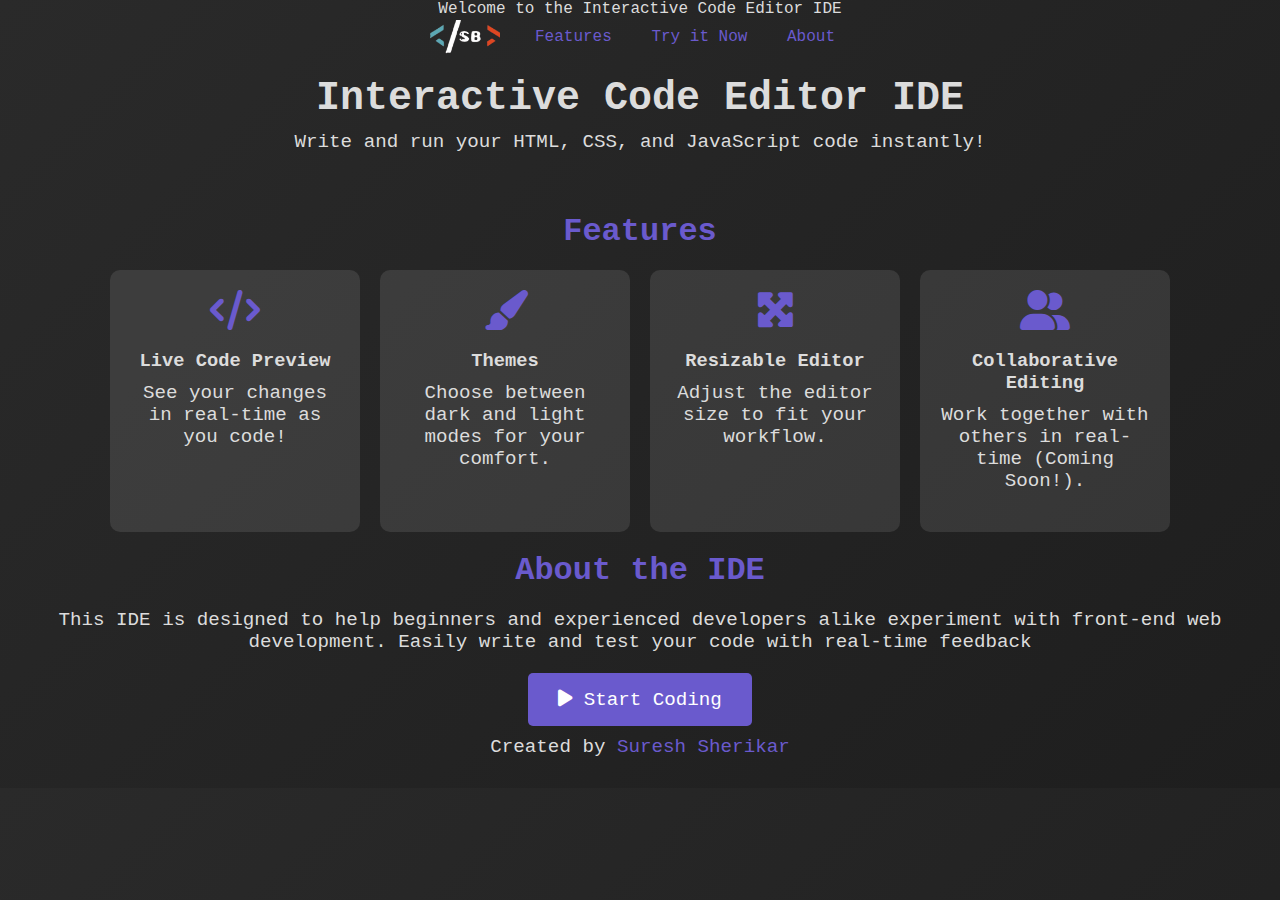
<file: index.html>
<!DOCTYPE html>
<html lang="en">
<head>
    <meta charset="UTF-8">
    <meta name="viewport" content="width=device-width, initial-scale=1.0">
    <link rel="stylesheet" href="style.css">
    <link rel="stylesheet" href="https://cdnjs.cloudflare.com/ajax/libs/font-awesome/6.0.0-beta3/css/all.min.css">
    <title>Interactive Code Editor IDE</title>
    <link rel="icon" href="logo.jpg" type="image/jpg">
</head>
<body>
    <header>
        <nav>
            <img src="logo-page2" alt="Logo" class="logo"> 
            <ul>
                <li><a href="#features">Features</a></li>
                <li><a href="ide.html">Try it Now</a></li>
                <li><a href="#about">About</a></li>
            </ul>
        </nav>
        <h1>Interactive Code Editor IDE</h1>
        <p>Write and run your HTML, CSS, and JavaScript code instantly!</p>
    </header>
    
    <main>
        <section id="features">
            <h2>Features</h2>
            <div class="feature-cards">
                <div class="card">
                    <i class="fas fa-code"></i>
                    <h3>Live Code Preview</h3>
                    <p>See your changes in real-time as you code!</p>
                </div>
                <div class="card">
                    <i class="fas fa-paint-brush"></i>
                    <h3>Themes</h3>
                    <p>Choose between dark and light modes for your comfort.</p>
                </div>
                <div class="card">
                    <i class="fas fa-expand-arrows-alt"></i>
                    <h3>Resizable Editor</h3>
                    <p>Adjust the editor size to fit your workflow.</p>
                </div>
                <div class="card">
                    <i class="fas fa-user-friends"></i>
                    <h3>Collaborative Editing</h3>
                    <p>Work together with others in real-time (Coming Soon!).</p>
                </div>
            </div>
        </section>

        <section id="about">
            <h2>About the IDE</h2>
            <p>This IDE is designed to help beginners and experienced developers alike experiment with front-end web development. Easily write and test your code with real-time feedback</p>
        </section>

        <div class="button-container">
            <a href="ide.html" class="start-button">
                <i class="fas fa-play"></i> Start Coding
            </a>
        </div>
    </main>

    <footer>
        <p>Created by <a href="https://www.linkedin.com/in/suresh-sherikar-320560333" target="_blank">Suresh Sherikar</a></p>
    </footer>

    <script src="script.js"></script>
</body>
</html>
</file>
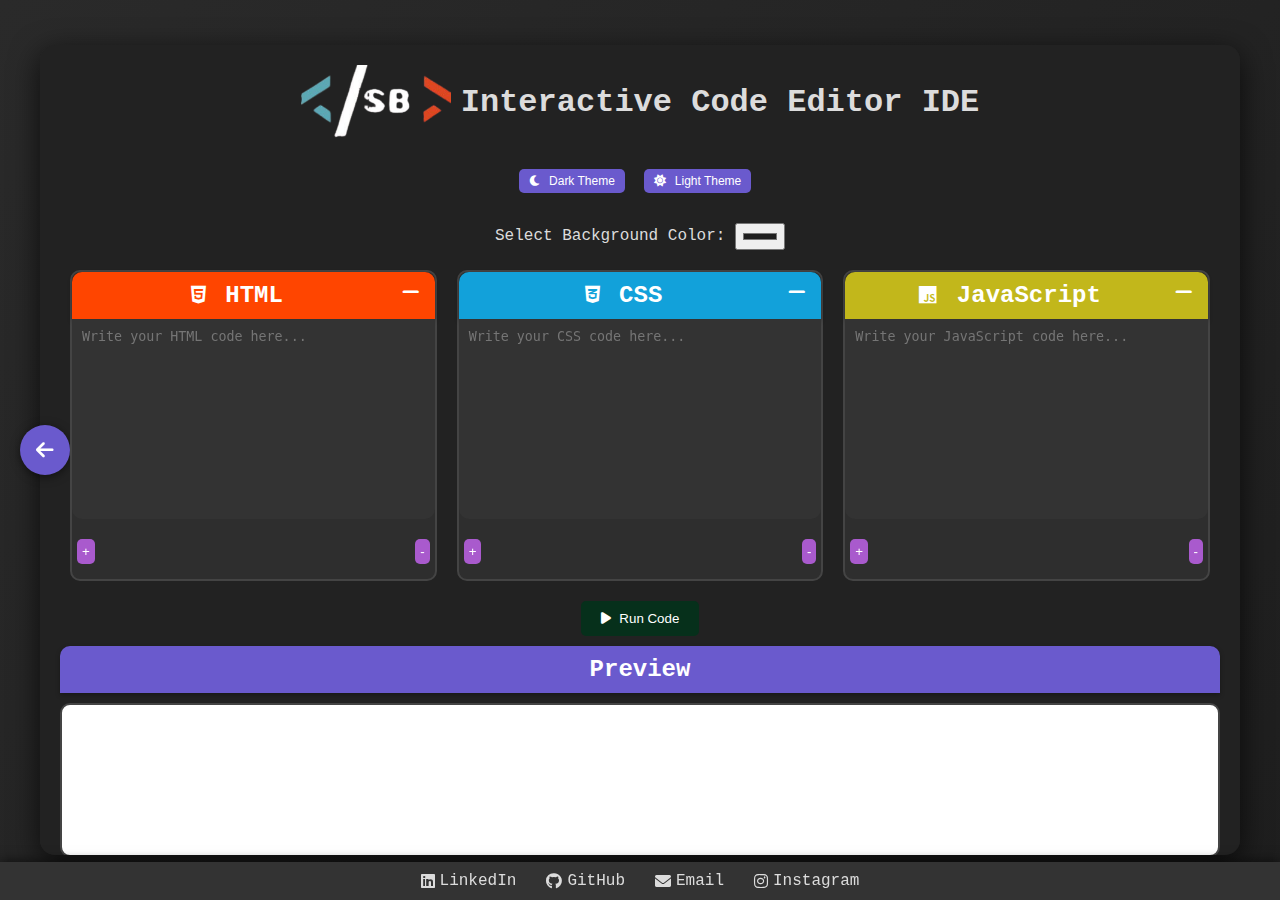
<file: ide.html>
<!DOCTYPE html>
<html lang="en">
<head>
    <meta charset="UTF-8">
    <meta name="viewport" content="width=device-width, initial-scale=1.0">
    <link rel="stylesheet" href="ide.css">
    <link rel="stylesheet" href="https://cdnjs.cloudflare.com/ajax/libs/font-awesome/6.0.0-beta3/css/all.min.css">
    <title>Interactive Code Editor IDE</title>
    <link rel="icon" href="logo.jpg" type="image/jpg">
</head>
<body>
    <a href="index.html" class="online-button"><i class="fas fa-arrow-left"></i></a>
    <div class="container">
        <div class="header">
            <img src="logo-page2" alt="Logo" class="logo">
            <h1>Interactive Code Editor IDE</h1>
        </div>
        <div class="theme-buttons">
            <button id="dark-theme" class="theme-button"><i class="fas fa-moon"></i> Dark Theme</button>
            <button id="light-theme" class="theme-button"><i class="fas fa-sun"></i> Light Theme</button>
        </div>
        <div>
            <label for="bg-color">Select Background Color:</label>
            <input type="color" id="bg-color" value="#1e1e1e">
        </div>
        <div class="editor-container">
            <div class="code-box" id="html-box">
                <h2>
                    <i class="fab fa-html5"></i> HTML 
                    <i class="fas fa-minus minimize" data-target="html"></i>
                </h2>
                <textarea id="html-editor" placeholder="Write your HTML code here..."></textarea>
                <div class="resize-controls">
                    <button class="resize-button" data-target="html" data-size="1">+</button>
                    <button class="resize-button" data-target="html" data-size="-1">-</button>
                </div>
            </div>
            <div class="code-box" id="css-box">
                <h2>
                    <i class="fab fa-css3-alt"></i> CSS 
                    <i class="fas fa-minus minimize" data-target="css"></i>
                </h2>
                <textarea id="css-editor" placeholder="Write your CSS code here..."></textarea>
                <div class="resize-controls">
                    <button class="resize-button" data-target="css" data-size="1">+</button>
                    <button class="resize-button" data-target="css" data-size="-1">-</button>
                </div>
            </div>
            <div class="code-box" id="js-box">
                <h2>
                    <i class="fab fa-js"></i> JavaScript 
                    <i class="fas fa-minus minimize" data-target="js"></i>
                </h2>
                <textarea id="js-editor" placeholder="Write your JavaScript code here..."></textarea>
                <div class="resize-controls">
                    <button class="resize-button" data-target="js" data-size="1">+</button>
                    <button class="resize-button" data-target="js" data-size="-1">-</button>
                </div>
            </div>
            
        </div>
        <button id="run">
            <i class="fas fa-play"></i> Run Code
        </button>
        
        <h2>Preview</h2>
        <iframe id="preview"></iframe>
    </div>
    <footer class="social-footer">
        <a href="https://www.linkedin.com/in/suresh-sherikar-320560333" target="_blank"><i class="fab fa-linkedin"></i> LinkedIn</a>
        <a href="https://github.com/Sureshkitty" target="_blank"><i class="fab fa-github"></i> GitHub</a>
        <a href="mailto:suresh.sherikar1712@gmail.com"><i class="fas fa-envelope"></i> Email</a>
        <a href="https://www.instagram.com/techie_suresh" target="_blank"><i class="fab fa-instagram"></i> Instagram</a>
    </footer>
    <script src="ide.js"></script>
</body>
</html>
</file>
<file: style.css>
* {
    box-sizing: border-box;
    margin: 0;
    padding: 0;
}

body {
    font-family: 'Courier New', monospace;
    background: linear-gradient(135deg, #2a2a2a, #1e1e1e);
    color: #dcdcdc;
    display: flex;
    flex-direction: column;
    justify-content: center;
    align-items: center;
    text-align: center;
}

header {
    margin-bottom: 20px;
}

nav {
    display: flex;
    align-items: center;
    justify-content: center;
    margin-bottom: 20px;
}

nav .logo {
    width: 70px; 
    height: auto;
    margin-right: 20px;
}

nav ul {
    list-style-type: none;
    padding: 10px 0;
}

nav ul li {
    display: inline;
    margin: 0 15px;
}

nav ul li a {
    color: #6a5acd;
    text-decoration: none;
    transition: color 0.3s;
}

nav ul li a:hover {
    color: #5a4abd;
}

h1 {
    font-size: 2.5em;
    margin-bottom: 10px;
}

p {
    font-size: 1.2em;
    margin-bottom: 20px;
}

section {
    margin: 20px 0;
}

h2 {
    font-size: 2em;
    margin-bottom: 20px;
    color: #6a5acd;
}

.feature-cards {
    display: flex;
    flex-wrap: wrap;
    justify-content: center;
    gap: 20px;
}

.card {
    background: rgba(255, 255, 255, 0.1);
    border-radius: 10px;
    padding: 20px;
    width: 250px;
    transition: transform 0.3s, box-shadow 0.3s;
}

.card:hover {
    transform: translateY(-5px);
    box-shadow: 0 4px 20px rgba(106, 90, 205, 0.7);
}

.card i {
    font-size: 40px;
    color: #6a5acd;
    margin-bottom: 10px;
}

.card h3 {
    margin: 10px 0;
}

.card p {
    color: #dcdcdc;
}

.button-container {
    margin-top: 20px;
}

.start-button {
    display: inline-block;
    padding: 15px 30px;
    font-size: 1.2em;
    color: white;
    background-color: #6a5acd;
    text-decoration: none;
    border-radius: 5px;
    transition: background-color 0.3s, transform 0.3s;
}

.start-button:hover {
    background-color: #10971c;
    transform: scale(1.05);
}

footer {
    margin-top: auto;
    padding: 10px 0;
    color: #dcdcdc;
}

footer a {
    color: #6a5acd;
    text-decoration: none;
}

footer a:hover {
    text-decoration: underline;
}


@media (max-width: 768px) {
    h1 {
        font-size: 2em;
    }
    
    .feature-cards {
        flex-direction: column;
        align-items: center;
    }

    .card {
        width: 90%;
    }
}
</file>
<file: ide.css>
* {
    box-sizing: border-box;
    margin: 0;
    padding: 0;
}

body {
    font-family: 'Courier New', monospace;
    background: linear-gradient(135deg, #2a2a2a, #1e1e1e);
    color: #dcdcdc;
    display: flex;
    justify-content: center;
    align-items: center;
    height: 100vh;
    overflow: hidden;
    padding: 20px;
}

.container {
    width: 100%;
    max-width: 1200px;
    text-align: center;
    max-height: 90vh;
    overflow-y: auto;
    background: #222;
    border-radius: 15px;
    box-shadow: 0 8px 30px rgba(0, 0, 0, 0.7);
    padding: 20px;
}

.light-theme {
    background: white;
    color: black;
}

.light-theme .code-box {
    background: #f0f0f0;
    border-color: #ccc;
}

.light-theme h2 {
    background-color: #e0e0e0;
    color: black;
}

.light-theme textarea {
    background-color: #fff;
    color: black;
}

.container::-webkit-scrollbar {
    width: 12px;
}

.container::-webkit-scrollbar-track {
    background: #333;
    border-radius: 10px;
}

.container::-webkit-scrollbar-thumb {
    background: #6a5acd;
    border-radius: 10px;
}

.container::-webkit-scrollbar-thumb:hover {
    background: #5a4abd;
}

.header {
    display: flex;
    align-items: center;
    justify-content: center;
    margin-bottom: 20px;
}

.logo {
    width: 150px;
    height: auto;
    margin-right: 10px;
}

#bg-color {
    margin: 10px 0;
    padding: 5px;
}

.editor-container {
    display: flex;
    flex-wrap: wrap;
    justify-content: space-between;
}

#run i {
    margin-right: 5px; 
}


.code-box {
    flex: 1 1 30%;
    margin: 10px;
    border: 2px solid #444;
    border-radius: 10px;
    position: relative;
    min-width: 250px;
    background: #2e2e2e;
    transition: transform 0.3s, box-shadow 0.3s;
}

.code-box:hover {
    transform: translateY(-5px);
    box-shadow: 0 4px 20px rgba(243, 5, 136, 0.6);
}

#html-box h2 {
    background-color: orangered;
}

#css-box h2 {
    background-color: rgb(18, 161, 218);
}

#js-box h2 {
    background-color: #c2b71b;
}

h2 {
    background-color: #6a5acd;
    color: white;
    padding: 10px;
    border-radius: 10px 10px 0 0;
    box-shadow: 0 2px 5px rgba(0, 0, 0, 0.3);
}

h2 i {
    margin-right: 5px; 
    font-size: 20px; 
}


textarea {
    width: 100%;
    height: 200px;
    border: none;
    padding: 10px;
    background-color: #333;
    color: #dcdcdc;
    resize: none;
    font-family: monospace;
    border-radius: 0 0 10px 10px;
}

textarea:focus {
    outline: none;
    border: 1px solid #cdbc5a;
}

.resize-controls {
    display: flex;
    justify-content: space-between;
    padding: 5px;
}

.resize-button {
    background-color: #a95acd;
    color: white;
    border: none;
    border-radius: 5px;
    padding: 5px;
    cursor: pointer;
    transition: background-color 0.3s;
}

.resize-button:hover {
    background-color: #5a4abd;
}

#preview {
    width: 100%;
    max-height: 300px;
    border: 2px solid #444;
    border-radius: 10px;
    margin-top: 10px;
    background-color: #fff;
}

button {
    background-color:  #06301b;
    color: white;
    border: none;
    border-radius: 5px;
    padding: 10px 20px;
    cursor: pointer;
    margin: 10px 0;
    transition: background-color 0.3s;
}

button:hover {
    background-color: #20e43a;
}

.theme-buttons {
    margin: 10px 0;
}

.theme-button {
    font-size: 12px;
    padding: 5px 10px;
    border: none;
    border-radius: 5px;
    background-color: #6a5acd;
    color: white;
    cursor: pointer;
    transition: background-color 0.3s;
    margin-right: 10px;
}

.theme-button:hover {
    background-color: #5a4abd;
}

.theme-button i {
    margin-right: 5px;
}

.minimize {
    cursor: pointer;
    float: right;
    margin-left: 10px;
}

.social-footer {
    display: flex;
    justify-content: center;
    align-items: center;
    background-color: #333;
    padding: 10px 0;
    position: fixed;
    bottom: 0;
    width: 100%;
    box-shadow: 0 -2px 10px rgba(0, 0, 0, 0.5);
    z-index: 1000;
}

.social-footer a {
    color: #dcdcdc;
    margin: 0 15px;
    text-decoration: none;
    display: flex;
    align-items: center;
    transition: color 0.3s;
}

.social-footer i {
    margin-right: 5px;
}

.social-footer a:hover {
    color: #6a5acd;
}

@media (max-width: 480px) {
    .social-footer {
        flex-direction: column;
        padding: 10px 0;
        display: flex;
    }

    .social-footer a {
        margin: 5px 0;
    }
}

@media (max-width: 768px) {
    .editor-container {
        flex-direction: column;
    }

    .code-box {
        flex-basis: 100%;
        margin: 5px 0;
    }

    button {
        width: 100%;
    }
}

.online-button {
    position: fixed;
    left: 20px;
    top: 50%;
    transform: translateY(-50%);
    background-color: #6a5acd;
    color: white;
    text-decoration: none;
    border: none;
    border-radius: 50%;
    width: 50px;
    height: 50px;
    display: flex;
    justify-content: center;
    align-items: center;
    cursor: pointer;
    box-shadow: 0 2px 10px rgba(0, 0, 0, 0.5);
    transition: background-color 0.3s;
}

@media (max-width: 768px) {
    .online-button {
       height: 25px;
       width: 25px;
        left: 10px; 
    }
}

.online-button:hover {
    background-color: #278f2c;
}

.online-button i {
    font-size: 20px;
}
</file>
